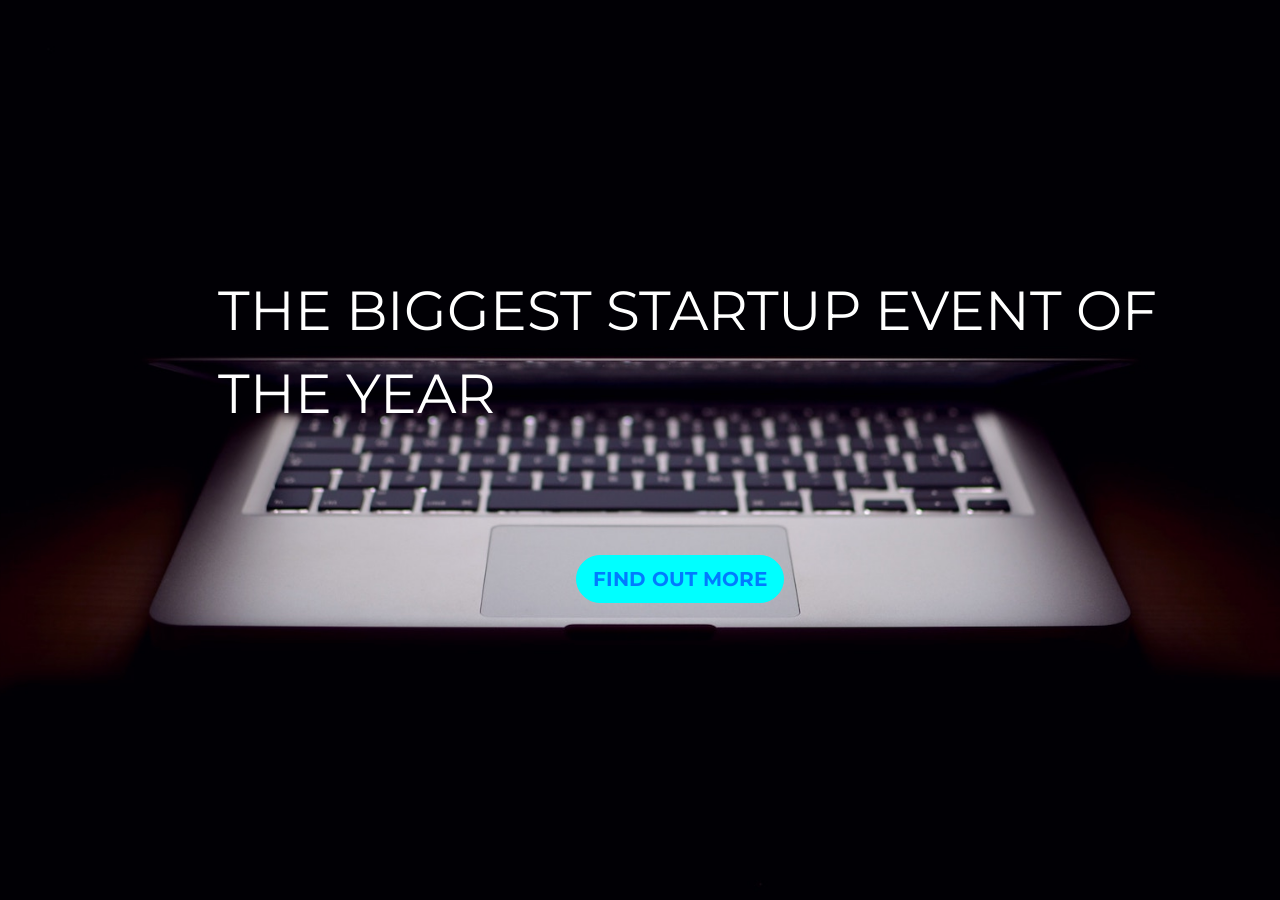
<file: index.html>
<!DOCTYPE html>
<html>
  <head>
    <title>Startup</title>

    <link
      href="https://fonts.googleapis.com/css?family=Montserrat"
      rel="stylesheet"
    />

    <link
      rel="stylesheet"
      href="https://stackpath.bootstrapcdn.com/bootstrap/4.3.1/css/bootstrap.min.css"
      integrity="sha384-ggOyR0iXCbMQv3Xipma34MD+dH/1fQ784/j6cY/iJTQUOhcWr7x9JvoRxT2MZw1T"
      crossorigin="anonymous"
    />
    <link rel="stylesheet" type="text/css" href="startup.css" />
    <meta charset="UTF-8" />
    <meta name="viewport" content="width=device-width, initial-scale=1.0" />
  </head>
  <body>
    <div>
      <p class="location">THE BIGGEST STARTUP EVENT OF THE YEAR</p>

      <a href="https://mailchi.mp/10888af47eb5/thalesstartup"><button type="button" class="btn btn-primary btn-lg positioning">
        FIND OUT MORE
      </a>
       

    </div>
  </body>
</html>
</file>
<file: startup.css>
body,
html {
  width: 100%;
  height: 100%;
  font-family: "Montserrat", sans-serif;
  background: url(header.jpg) no-repeat center center fixed;
  -webkit-background-size: cover;
  -moz-background-size: cover;
  -o-background-size: cover;
  background-size: cover;
}

p {
  color: white;
  font-size: 55px;
}

.btn {
  border-radius: 300px;
  font-weight: 700;
  text-transform: uppercase;
}
.btn-primary {
  background-color: cyan;
  border-color: cyan;
}
.btn-primary:hover {
  background-color: darkslateblue;
  border-color: darkslateblue;
  border-width: 4px;
}
hr {
  border-color: cyan;
  border-width: 3px;
  max-width: 60px;
}
.positioning {
  position: absolute;
  left: 45%;
  bottom: 33%;
}
.location {
  position: absolute;
  left: 17%;
  top: 30%;
}
a:link {
  text-decoration: none;
}
</file>
